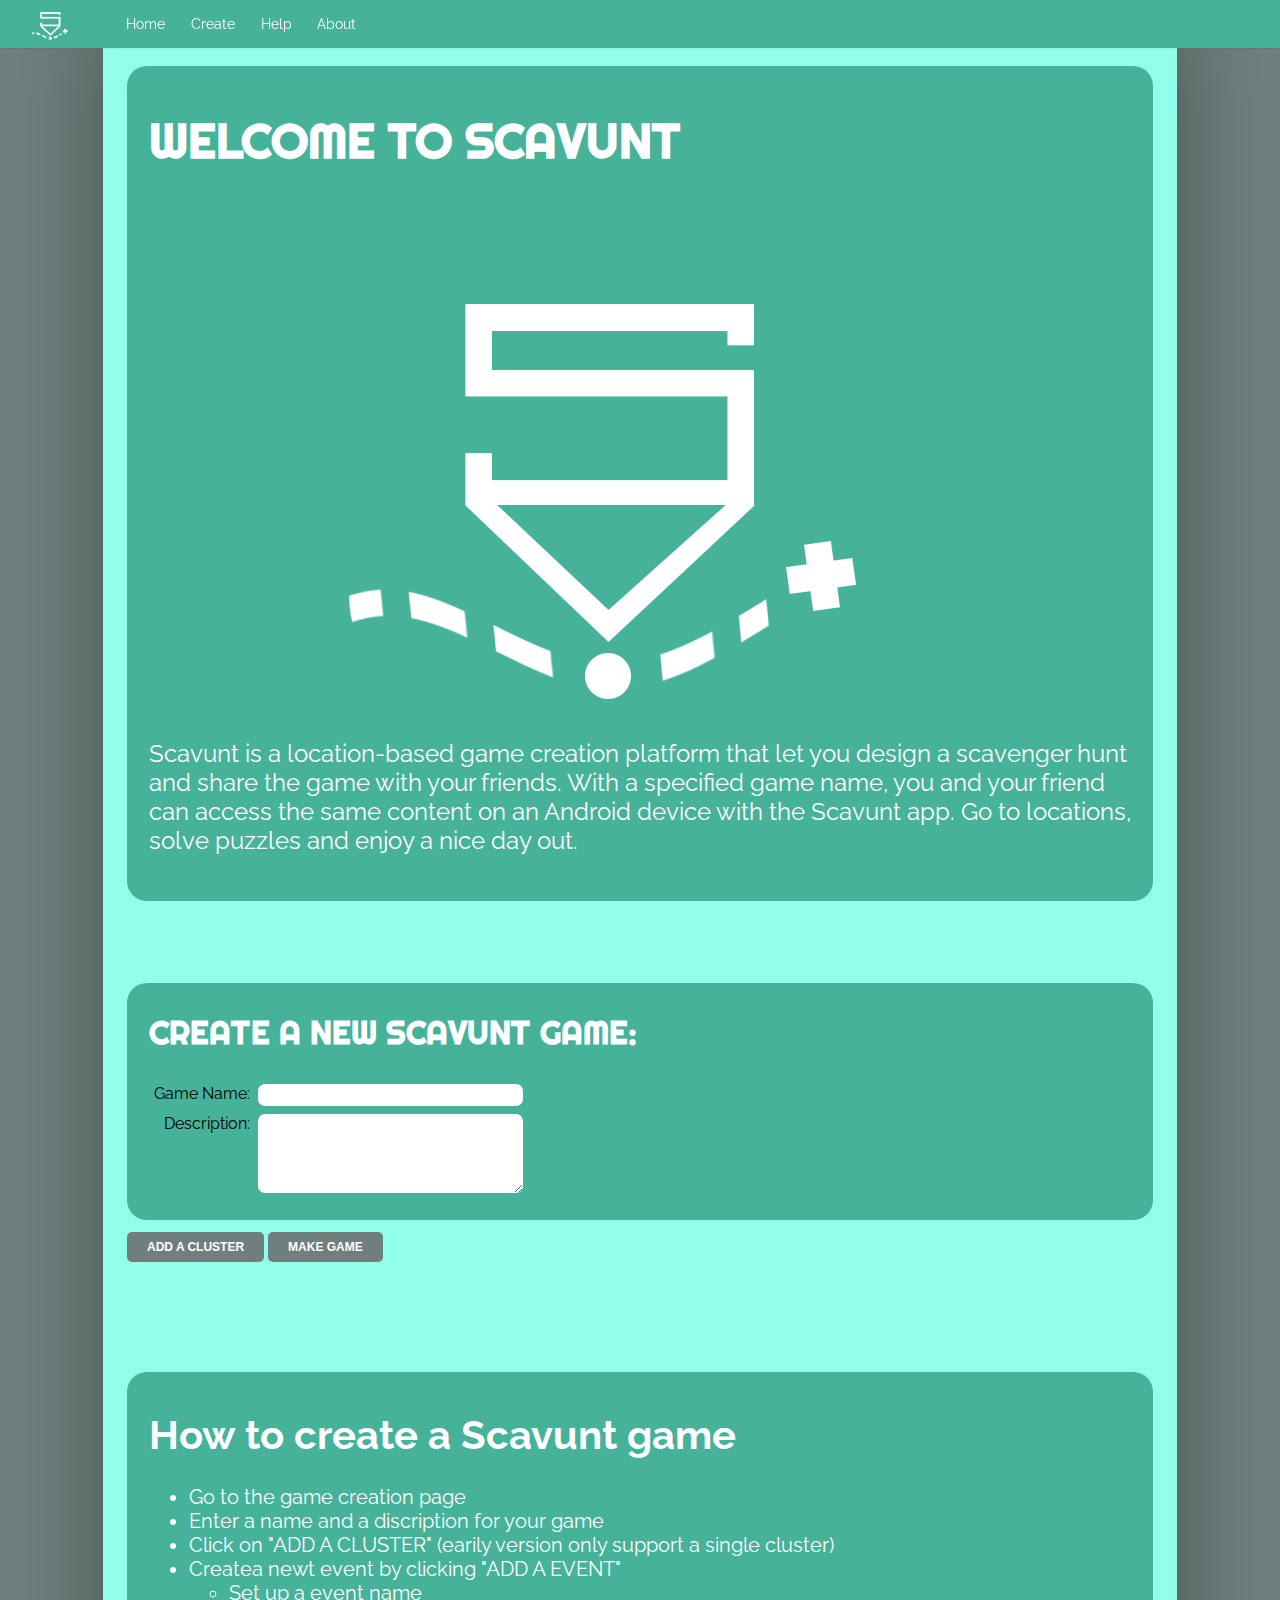
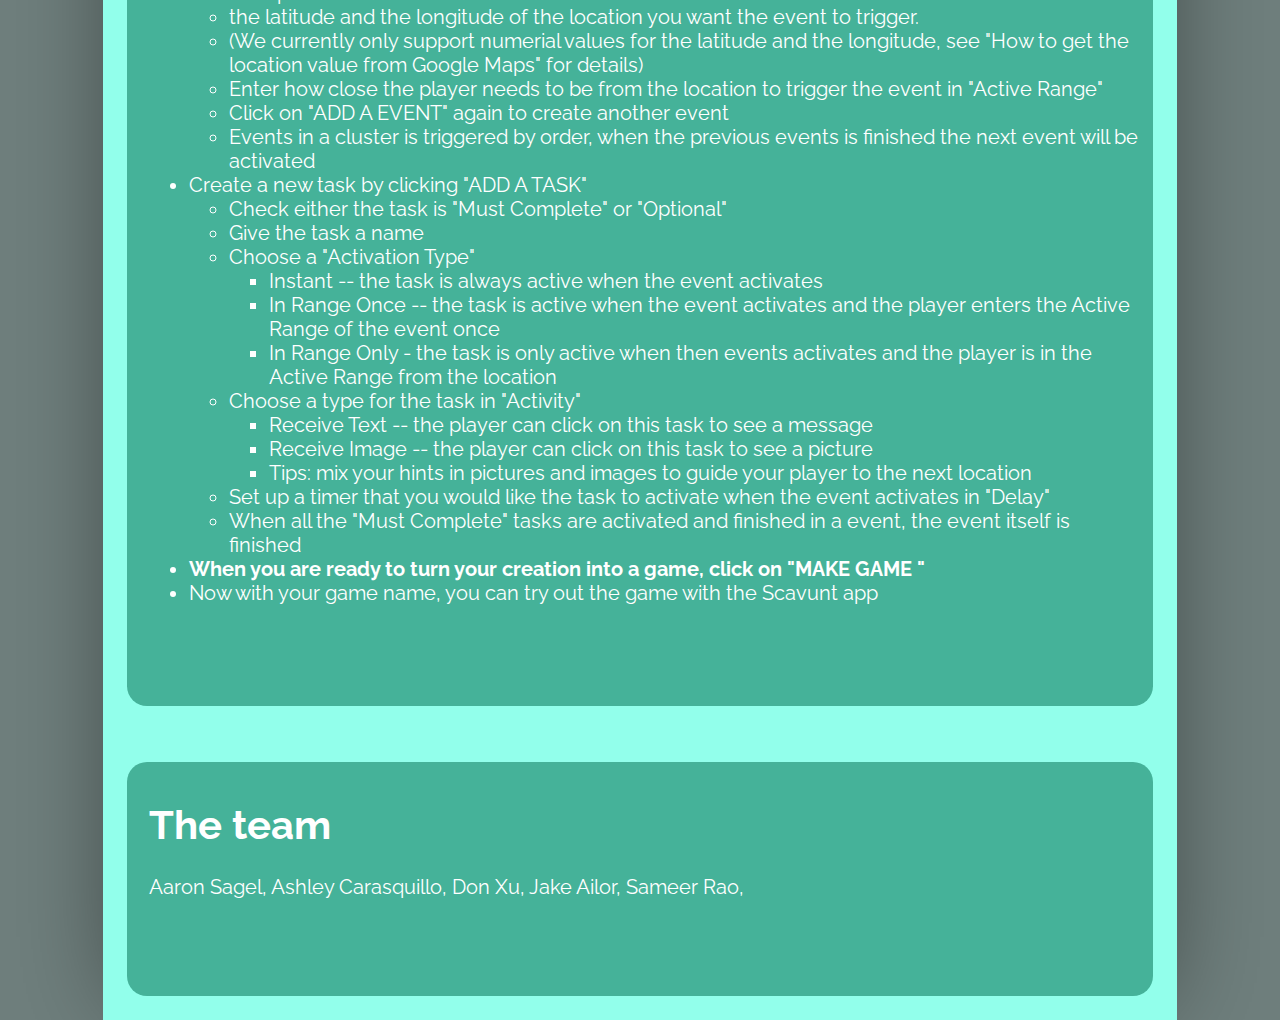
<file: index.html>
<html>
<head>
    <title>Scavunt</title>
    <link rel="stylesheet" href="main_style.css">
    <link href='http://fonts.googleapis.com/css?family=Raleway:400,700,900'
        rel='stylesheet' type='text/css'>
    <link href='http://fonts.googleapis.com/css?family=Righteous'
        rel='stylesheet' type='text/css'>
    
</head>
<body>
    
    <!-- Header -->
		<header id="header">
			<!-- Logo -->
            <img id ="logo" src="images/logo.png" height="36" width="36">
<!--			<h3 id="logo">Scavunt</h3>-->
			<!-- Nav -->
			<nav id="nav">
				<ul>
					<li><a href="#home">Home</a></li>
					<li><a href="#create">Create</a></li>
                    <li><a href="#help">Help</a></li>
					<li><a href="#about">About</a></li>
				</ul>
			</nav>
		</header>
    
    
    
    <div class="ground" id="home">
        
        <div id="landing">
            <h1>Welcome to Scavunt</h1>
            <a><img src="images/BigLogo_trans.png"></a>
            <p>Scavunt is a location-based game creation platform that let you design a scavenger hunt and share the game with your friends. With a specified game name, you and your friend can access the same content on an Android device with the Scavunt app. Go to locations, solve puzzles and enjoy a nice day out.</p>
        </div>
        <div id="create"></div>
        <div id="readroot" style="display:none;">
            <h2>Create a new Scavunt game:</h2>
            <table id = "rootContent">
                <tr>
                    <td><label for="title" id="GameName">Game Name:
                        </label></td>
                    <td><input type="text" name="game_name" size= 30
                            required/></td>
                </tr>
                <tr>
                    <td><label for="desc">Description:</label></td>
                    <td><textarea type="text" rows="5" cols="30"
                        name="game_desc" required></textarea></td>
                </tr>
            </table>
        </div>
        <form method="post" action="dataentry.php" enctype="multipart/form-data">
            <span id="writeroot"></span>
            <input type="button" class="add_cluster_button" id="addClusters"
                onclick="addNewCluster();" value="ADD A CLUSTER"/>
            <input type="submit" class="make_game_button" value="MAKE GAME"/>
        </form>
        
        <div id="help">
        <h1>How to create a Scavunt game</h1>
            <ul>
                <li>Go to the game creation page</li>
                <li>Enter a name and a discription for your game</li>
                <li>Click on  "ADD A CLUSTER" (earily version only support a single cluster)</li>
                <li>Createa newt event by clicking "ADD A EVENT"</li>
                    <ul>
                    <li>Set up a event name</li>
                    <li>the latitude and the longitude of the location you want the event to trigger.</li>
                    <li>(We currently only support numerial values for  the latitude and the longitude, see "How to get the location value from Google Maps" for details)</li>
                    <li>Enter how close the player needs to be from the location to trigger the event in "Active Range"</li>
                    <li>Click on "ADD A EVENT" again to create another event</li>
                    <li>Events in a cluster is triggered by order, when the previous events is finished the next event will be activated</li>
                    </ul>
                <li>Create a new task by clicking "ADD A TASK"</li>
                    <ul>
                    <li>Check either the task is "Must Complete" or "Optional" </li>
                    <li>Give the task a name</li>
                    <li>Choose a "Activation Type"</li>
                        <ul>
                        <li>Instant -- the task is always active when the event activates</li>
                        <li>In Range Once -- the task is active when the event activates and the player enters the Active Range of the event once</li>
                        <li>In Range Only - the task is only active when then events activates and the player is in the Active Range from the location</li>
                        </ul>
                    <li>Choose a type for the task in "Activity"</li>
                        <ul>
                        <li>Receive Text -- the player can click on this task to see a message</li>
                        <li>Receive Image -- the player can click on this task to see a picture</li>
                        <li>Tips: mix your hints in pictures and images to guide your player to the next location</li>
                        </ul>
                    <li>Set up a timer that you would like the task to activate when the event activates in "Delay"</li>
                    <li>When all the "Must Complete" tasks are activated and finished in a event, the event itself is finished</li>
                    </ul>
                <li><b>When you are ready to turn your creation into a game, click on "MAKE GAME "</b></li>
                <li>Now with your game name, you can try out the game with the Scavunt app</li>
        </ul>
            </div>
        <div id="about">
        <h1>The team</h1>
            <p>Aaron Sagel, Ashley Carasquillo, Don Xu, Jake Ailor, Sameer Rao, 
        </div>
    </div>
    
    <script type="text/javascript">
        var clusterCount = 0;
        var eventCount = [];
        var taskCount = [];
        var clusterLimit = 3;

        function addGame() {
            var newFields = document.getElementById('readroot')
                    .cloneNode(true);
            newFields.id = 'wr1';
            newFields.style.display = 'block';
            var insertHere = document.getElementById('writeroot');
            insertHere.parentNode.insertBefore(newFields,insertHere);
        }

        function addNewCluster(){
            clusterCount++;
            if(clusterCount > clusterLimit){
                alert("You have reached the limit of adding clusters." +    
                    "  You can't have "+clusterCount+" or more"+
                    " clusters");		
            }
            else{
                var newDiv = document.createElement('div');
                newDiv.setAttribute("id","clus"+clusterCount);
                newDiv.setAttribute("class", "Clusters");
                newDiv.addEventListener("click", function(e) {
                    var eventListener = e.target;
                    var className = "hide";
                    if( hasClass(eventListener, "hide")) {
                        addClass(eventListener, "hide");
                    }
                    else {
                        removeClass(eventListener, "hide");
                    }
                });
                newDiv.innerHTML = 
                    "<span class='title'>Cluster "+clusterCount+"</span>"+
                    "<input type='button'"+"class='add_event_button'"+
                        " id='addEventsForClus"+clusterCount+"'"+
                        " onclick='addNewEvent("+clusterCount+");'"+
                        " value='ADD AN EVENT' />";

                var insertHere = document.getElementById('writeroot');
                insertHere.parentNode.insertBefore(newDiv,insertHere);
                
                eventCount[clusterCount] = 0;
                taskCount[clusterCount] = [];
            }
        }

        function addNewEvent(clusNum){
            eventCount[clusNum]++;
            taskCount[clusNum][eventCount[clusNum]] = 0;

            var newDiv = document.createElement('div');
            newDiv.setAttribute("id","clus"+ clusNum +"event"+
                eventCount[clusNum]);
            newDiv.setAttribute("class", "Events");
            newDiv.innerHTML = 
                "<div class='event'>"+
                "<span class='title'>Event "+eventCount[clusNum]+"</span>"+
                "<input type='button' class='add_task_button'"+
                    " id='addTasksForEvent"+eventCount[clusNum]+"ForClus"+
                    clusNum+"' onclick='addNewTask("+clusNum+","+
                    eventCount[clusNum]+");' value='ADD A TASK'>"+
                "<table id = 'eventContent'>"+
                "<tr>"+
                    "<td><label for='ename'>Event Name:</label></td>"+
                    "<td><input type='text' name='event_name"+clusNum+"_"+
                        eventCount[clusNum]+"' for='ename' required/></td>"+
                "</tr>"+
                "<tr>"+
                    "<td><label for='latv'>Latitude:</label></td>"+
                    "<td><input type='number' name='lat"+clusNum+"_"+
                        eventCount[clusNum]+"' for='latv' step='any'"+
                        " required/></td>"+
                "</tr>"+
                "<tr>"+
                    "<td><label for='lonv'>Longitude:</label></td>"+
                    "<td><input type='number' name='log"+clusNum+"_"+
                        eventCount[clusNum]+"' for='lonv 'step='any'"+
                        " required/></td>"+
                "</tr>"+
                "<tr>"+
                    "<td><label for='distv'>Active Range:</label></td>"+
                    "<td><input type='number' name='distance"+clusNum+"_"+
                    eventCount[clusNum]+"' for='distv'step='any'required/>"+
                    "</td>"+
                "</tr>"+
                "</table>"+
                "</div>";

            document.getElementById('clus'+clusNum).appendChild(newDiv);
        }

        function addNewTask(clus, eve){
            taskCount[clus][eve]++;
            currentTask = taskCount[clus][eve];

            var newDiv = document.createElement('div');
            newDiv.setAttribute("id", "clus" + clus + "event" + eve +
                "task" + taskCount[clus][eve]);
            newDiv.setAttribute("class", "Tasks");
            newDiv.innerHTML = 
                "<span class = 'title'>Task " + taskCount[clus][eve]+
                    "</span>"+
                "<input type='radio' name='comp"+clus+"_"+eve+"_"+
                    taskCount[clus][eve]+"' value='must_complete'>Must "+
                    "Complete"+
                "&nbsp&nbsp"+
                "<input type='radio' name='comp"+clus+"_"+eve+"_"+
                    taskCount[clus][eve]+"' value='opt_complete'>Optional"+
                "<table class='taskContent'>"+
                "<tr>"+
                    "<td><label for='tname'>Task Name:</label></td>"+
                    "<td><input type='text' name='task_name"+clus+"_"+eve+
                        "_"+taskCount[clus][eve]+"' for='tname'/></td>"+
                "</tr>"+
                "<tr>"+
                    "<td><label for='acatype'>Activation:</label></td>"+
                    "<td><select name='activation_type"+clus+"_"+eve+"_"+
                        taskCount[clus][eve]+"' for='acatype'>"+
                        "<option value='instant'>Instant</option>"+
                        "<option value='in_range_once'>In Range Once"+
                            "</option>"+
                        "<option value='in_range_only'>In Range Only"+
                            "</option>"+
                    "</select></td>"+
                "<tr>"+
                    "<td><label for='actype'>Activity Type:</label></td>"+
                    "<td><select name='activity_type"+clus+"_"+eve+"_"+
                        currentTask+"' for='actype'"+
                        " onchange='addMedia(this.selectedIndex,"+clus+","+
                        eve+","+currentTask+");' onfocus="+
                        "'this.selectedIndex = -1;'>"+
                        "<option value='receive_text'>Receive Text"+
                            "</option>"+
                        "<option value='receive_image'>Receive Image"+
                            "</option>"+
                        "<option value='receive_audio'>Receive Audio"+
                            "</option>"+
                        "<option value='receive_video'>Receive Video"+
                            "</option>"+

                //      "<option value='take_picture'>Take Picture</option>"+
                //      "<option value='record_video'>Record Video</option>"+
                //      "<option value='response_text'>Response Text</option>"+
                //      "<option value='service_receive_audio'>Service Receive Audio</option>"+
                    "</select></td>"+
                "</tr>"+
                "<tr>"+
                    "<td><label for='delay'>Delay:</label></td>"+
                    "<td><input type='number' name='delay"+clus+"_"+eve+"_"+
                        taskCount[clus][eve]+"' for='delay'></td>"+
                "</tr>"+
                "</table>"+
                "<span id='mediaRoot"+clus+"_"+eve+"_"+taskCount[clus][eve]+
                    "' class='mediaRoot'></span>";

            document.getElementById('clus'+clus+'event'+eve).
                appendChild(newDiv);
            addMedia(0, clus, eve, currentTask);
        }

        function addMedia(index, clus, eve, task) {
            console.log(index);

            var mediaRoot = document.getElementById('mediaRoot'+clus+'_'
                +eve+'_'+task);

            //remove previous media
            while(mediaRoot.firstChild) {
                mediaRoot.removeChild(mediaRoot.firstChild);
            }

            //if text
            if(index == 0) {
                var newDiv = document.createElement('div');
                newDiv.setAttribute("id", "clus" + clus + "event" + eve + 
                    "task" + task + "media");
                newDiv.setAttribute("class","mediaTextContent");
                newDiv.innerHTML = 
                    "<table>"+
                    "<tr>"+
                        "<td><label for='media' class='title'>"+
                            "Enter Text:</label></td>"+
                        "<td><textarea rows='12' cols='37' name='media"+
                            clus+"_"+eve+"_"+task+"' for='media'>"+
                            "</textarea></td>"+
                    "</tr>"+
                    "</table>";
            }
            //if image
            else if(index == 1) {
                var newDiv = document.createElement('div');
                newDiv.setAttribute("id", "clus" + clus + "event" + eve + 
                    "task" + task + "media");
                newDiv.setAttribute("class","mediaImageContent");
                /*
                newDiv.innerHTML = 
                    "<label for='media'>Select Media:</label>"+
                    "<select name='media"+clus+"_"+eve+"_"+task+
                        "' for='media'>"+
                        "<option value='cityhall'>City Hall</option>"+
                        "<option value='clothespin'>The Clothespin"+
                            "</option>"+
                        "<option value='municipal'>The Municipal Building"+
                            "</option>"+
                    "</select>";
                 */
                newDiv.innerHTML =
                    "<label for='media'>Select Image to Upload:</label><br>"+
                    //<input type="hidden" name="MAX_FILE_SIZE" value="100000" />
                    "<input type='file' name='media"+clus+"_"+eve+"_"+task+"'>";
            }
            //if audio
            else if(index == 2) {
                var newDiv = document.createElement('div');
                newDiv.setAttribute("id", "clus" + clus + "event" + eve +
                    "task" + task + "media");
                newDiv.setAttribute("class","mediaAudioContent");
                newDiv.innerHTML =
                    "<label for='media'>Select Media:</label>"+
                    "<select name='media"+clus+"_"+eve+"_"+task+
                        "' for='media'>"+
                        "<option value='sameer'>Sameer</option>"+
                    "</select>";
            }
            //if video
            else if(index == 3) {
                var newDiv = document.createElement('div');
                newDiv.setAttribute("id", "clus" + clus + "event" +eve +
                    "task" + task + "media");
                newDiv.setAttribute("class","mediaAudioContent");
                newDiv.innerHTML =
                    "<label for='media'>Select Media:</label>"+
                    "<select name='media"+clus+"_"+eve+"_"+task+
                        "' for='media'>"+
                        "<option value='drummer'>Drummer</option>"+
                    "</select>";
            }
            mediaRoot.appendChild(newDiv);
        }

        function hasClass( eventListener, className) {
            if(eventListener.classList) {
                return eventListener.classList.contains(className) ? 0 : 1;
            }
            else {
                return new RegExp('(^| )' + className + '( |$)', 'gi').
                    test(eventListener.className) ? 0 : 1;
            }
        }

        function addClass( eventListener, className) {
            if(eventListener.classList) {
                eventListener.classList.add(className);
            }
            else {
                el.className += ' ' + className;
            }
        }

        function removeClass( eventListener, className) {
            if (eventListener.classList) {
                eventListener.classList.remove(className);
            }
            else {
                eventListener.className = eventListener.className.
                    replace(new RegExp('(^|\\b)' + className.split(' ')
                    .join('|') + '(\\b|$)', 'gi'), ' ');
            }
        }

        window.onload = addGame;

    </script>
</body>
</html>
</file>
<file: main_style.css>
/*-----------------space for inporting new fonts-----------------------*/

@font-face {
    font-family: myFirstFont;
    src: url(CaviarDreams.ttf);
}


/*********************************************************************************/
/* Header                                                                        */
/*********************************************************************************/

	#header {
		position: fixed;
		z-index: 10000;
		left: 0;
		top: 0;
		width: 100%;
		background: #6F7F7D;
		/*background: rgba(255,255,255,0.95);*/
        background: rgba(69,178,153,1);
        color: white;
		height: 3em;
		line-height: 3em;
		box-shadow: 0 0 0.15em 0 rgba(0,0,0,0.1);
	}
	
	body {
		padding-top: 3em;
	}

	#logo {
		position: absolute;
		left: 2em;
		top: .3em;
		line-height: 3em;
		letter-spacing: -1px;
	}
	
		#logo a {
			font-size: 1.25em;
		}

#nav {
		position: absolute;
		left: 4.5em;
		top: 0;
		height: 3em;
		line-height: 3em;
	}

		#nav ul {
			margin: 0;
		}

			#nav ul li {
				display: inline-block;
				margin-left: 0.5em;
				font-size: 0.9em;
			}
			
				#nav ul li a {
					display: block;
					color: inherit;
					text-decoration: none;
					height: 3em;
					line-height: 3em;
					padding: 0 0.5em 0 0.5em;
					outline: 0;
				}

/*-----------big wrapper for the whole website including background--------------- */

body{
   
    margin-top: 10px;
    margin-bottom: -10px;
    background-color: #6F7F7D
        ;
    font-size: 16px;
    font-family: 'Raleway', sans-serif;
}

/*the webpage excluding the background*/

.ground {
    min-height: 1000px;
    color: #592714;
    background-color: #92FFEB;
    padding: 12px;
    margin: auto;
    margin-top: -60px;
    margin-bottom: -100px;
    width: 1050px;
    -webkit-box-shadow: 0px 0px 100px -18px rgba(0,0,0,0.5);
    -moz-box-shadow: 0px 0px 100px -18px rgba(0,0,0,0.5);
    box-shadow: 0px 0px 100px -18px rgba(0,0,0,0.5);
    
    
}

/*-----------------------------------Landing page wrapper-----------------------------------------------*/
#landing{
    min-height: 800px;
    margin: 56px 12px 82px 12px;
    padding: 12px 12px 22px 22px;
    background-color: #45B299;
    color: white;
    border-radius: 20px;
    font-size: 24px;
}

#landing h1{
    font-family: 'Righteous', cursive;
    text-transform: uppercase;
}

#landing a img{
    margin-left: 200
}

/*--------------------------"Create a new Game" Wraper and everything withing-------------------------*/
/*-----wraper--------*/
#wr1{
    
    color: #ffffff;
    margin: 12px;
    padding: 2px 12px 22px 22px;
    background-color: #45B299;
    border-radius: 20px;
}

/*styling for the title*/
#wr1 h2{
    font-family: 'Righteous', cursive;
    text-transform: uppercase;
    font-size: 32px;
    padding-left: -10px;
}


#rootContent{
    text-align: right;
    
}
#rootContent td{
    padding: 3px;
    vertical-align:top;
}

/*styling the first input field*/
#wr1 input, #wr1 textarea{
     border: none;
    border-radius: 7px;
    width: 265px;
    min-height: 22px;
    text-align: left;
}

/*-------------------Clusters wraper and specific styling within----------------------*/

.Clusters{
    overflow: hidden;
    max-height: 10000px;
    background-color: #45B299;
    color: ffffff;
    margin: 12px;
    padding: 15px 0px 20px 0px;
    border-radius: 20px;
    /* ------------  below are the actual transition functions for each browser ------*/
    transition: max-height 1s, background-color 1.5s;
    -moz-transition: max-height s, background-color 1.5s;
    /* Firefox 4 */
    -webkit-transition: max-height 1s, background-color 1.5s;
    /* Safari and Chrome */
    -o-transition: max-height 1s, background-color 1.5s;
    /* Opera */
}

/*styling the title for Clusters*/

.Clusters span.title{
    text-transform: uppercase;
    font-family: 'Righteous', cursive;
    font-size: 20px;
    margin: 0px 0px 0px 10px;
    padding: 3px 20px 3px 20px;

}

.hide {
    background: #83BFB1;
    max-height: 20px;
    
    /* ------------  below are the actual transition functions for each browser ------*/
    transition: max-height 1s, background-color 1.5s;
    -moz-transition: max-height 1s, background-color 1.5s;
    /* Firefox 4 */
    -webkit-transition: max-height 1s, background-color 1.5s;
    /* Safari and Chrome */
    -o-transition: max-height 1s, background-color 1.5s;
    /* Opera */
}

/*-------------------------------Events Wraper and specified styling----------------------------------------------*/

.Events{
    color: black;
    /*background-color: #DEFFF9;*/
    overflow: auto;
    padding: 12px;
    width: auto;
    overflow: hidden;
    
    /* ------------  below are the actual transition functions for each browser ------*/
    transition: max-height 1s, background-color 1.5s;
    -moz-transition: max-height 1s, background-color 1.5s;
    /* Firefox 4 */
    -webkit-transition: max-height 1s, background-color 1.5s;
    /* Safari and Chrome */
    -o-transition: max-height 1s, background-color 1.5s;
    /* Opera */
}

.Events span.title{
    color: #6F7F7D;
}

.Events.hide{
    max-height: 90000px;
}

 .hide .add_task_button{
    display: none;
}

/*------------------------------styling for the event--------------------------------*/

.event{
    font-weight: 400;
     background-color: #6CFFE3;
    border-radius: 5px;
    margin-left: 12px;
    margin-right: 16px;
    margin-top: 12px;
    padding: 12px;
}

#eventContent{
    text-align: right;
    margin-top: 5px;
    padding: 3px;
}

.event.hide{
    max-height: 200px;
    background-color: #56CCB6;
}

.event.hide ~ .Tasks{
    display: none;
}

/*-----------------------styling for Task--------------------------------*/

.Tasks{
    width: 450px;
    height: 360px;
    float: left;
    background-color: #6CFFE3;
    margin: 18px 12px 12px 12px;
    padding: 12px;
    border-radius: 5px;
    overflow: hidden;
}

.Tasks span.title{

}

input[type="radio"]{
    display:inline-block;
    background: white;
    margin-right: 10px;
}

.taskContent{
    text-align: right;
    margin-top: 12px;
    padding: 6px;
}

/*different input fields with the same width*/

.taskContent input, .taskContent select, .mediaTextContent td textarea, 
.mediaImageContent select, .mediaAudioContent select, .mediaVideoContent select {
    border-radius: 5px;
    width: 315px;
    min-height: 18px;
}

.mediaTextContent{
    vertical-align: top;
    padding-left: 10px;
}

.mediaTextContent table td{
    vertical-align: top;
    padding-top: 0px;
}

.mediaTextContent label.title{
    padding-left: 14px;
}

.mediaImageContent label, .mediaAudioContent label, .mediaVideoContent label {
    padding-left: 10px;
    padding-right: 3px;
}

/*----------------SELECTION area--------------------*/
input, select{
     border: none;
    border-radius: 5px;
}

span input{
    height: 300px;
    width: 200px;
    overflow-x: scroll;
}

/*--------------buttons style---------------------*/

.add_task_button, .add_cluster_button, .make_game_button, .add_event_button{
    color: white;
    text-decoration:none;
    text-shadow: none;
    background-color:#6F7F7D;
	text-align:center;
    font-weight: 800;
    font-size: 12px;
    margin-bottom:  10px;
    padding: 3px 20px 3px 20px;
    border-radius: 5px;
    border-style: none;

    
    min-height: 30px;
}

.add_task_button:hover, .add_cluster_button:hover, .make_game_button:hover, .add_event_button:hover{
	background-color:#575542;
}

.add_task_button:active , .add_cluster_button:active , .make_game_button:active , .add_event_button:active {
	position:relative;
	top:1px;
}

.add_cluster_button{
margin-left: 12px;
}

/*------------------------Q&A styles-----------------------------------------*/

#help{
    min-height: 900px;
    margin: 100px 12px 12px 12px;
    padding: 12px 12px 22px 22px;
    background-color: #45B299;
    color: white;
    border-radius: 20px;
    font-size: 20px;
}

/*------------------------about styles-----------------------------------------*/

#about{
    font-size: 20px;
    min-height: 200px;
    margin: 56px 12px 12px 12px;
    padding: 12px 12px 22px 22px;
    background-color: #45B299;
    color: white;
    border-radius: 20px;
}


    
textarea{
    border: none;
    outline: 0;
    border-radius: 7px;
}
</file>
